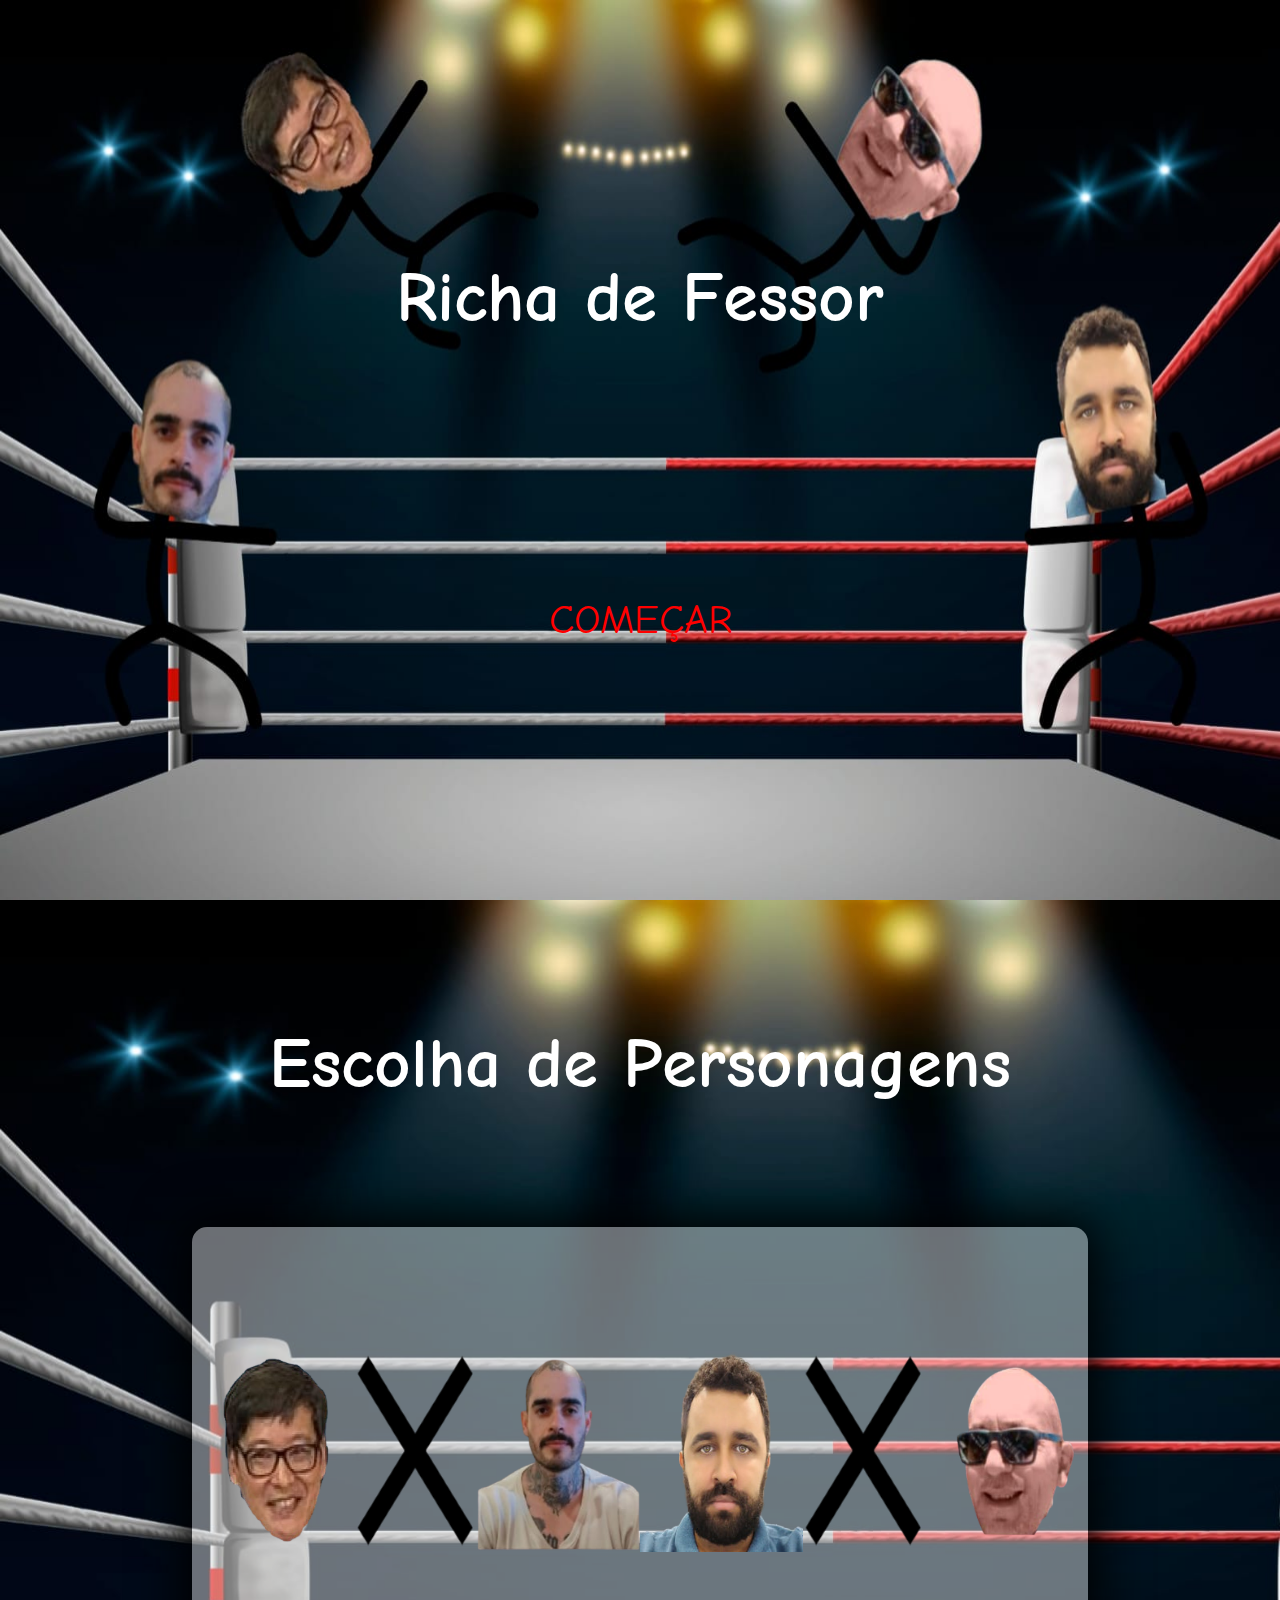
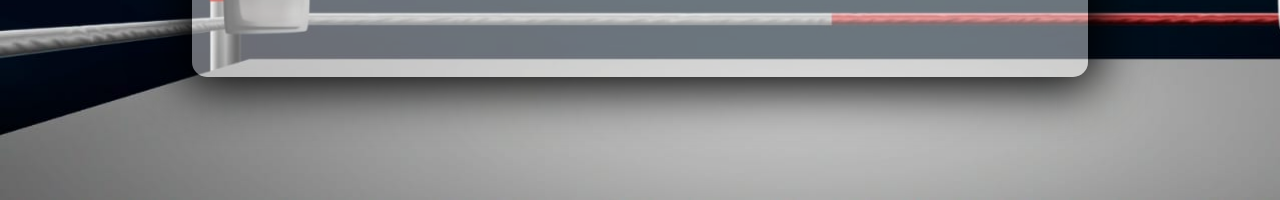
<file: index.html>
<!DOCTYPE html>
<html lang="en">
<head>
    <meta charset="UTF-8">
    <link rel="stylesheet" href="principal.css">
    <link rel="shortcut icon" href="Fotos/logo-removebg-preview.png" type="image/x-icon">
    <link rel="preconnect" href="https://fonts.googleapis.com">
    <link rel="preconnect" href="https://fonts.gstatic.com" crossorigin>
    <link href="https://fonts.googleapis.com/css2?family=Comic+Neue:wght@700&display=swap" rel="stylesheet">
    <meta name="viewport" content="width=device-width, initial-scale=1.0">
    <title>Richa de Fessor</title>
</head>
<body>
    <div class="principal">
            <h1>Richa de Fessor</h1>
        <div class="comecar">
            <a href="#secundario">COMEÇAR</a>
        </div>
    </div>
    <div class="escolhapersonagens"  id="secundario" >
        <h1>Escolha de Personagens</h1>
        <div class="personagens">
            <a href="jogovelha1.html">
                <div id="claudioxrafael" class="prs">
                    <img class="personagen" src="Fotos/claudio.png" alt="">
                    <img src="Fotos/X.png" alt="">
                    <img class="personagen" src="Fotos/rafael.png" alt="">
                </div>
            </a>
            <a href="jogovelha2.html">
                <div id="hugoxhenrique" class="prs">
                    <img class="personagen" src="Fotos/hugo.png" alt="">
                    <img src="Fotos/X.png" alt="">
                    <img class="personagen" src="Fotos/henrique.png" alt="">
                </div>
            </a>
        </div>
    </div>
</body>
</html>
</file>
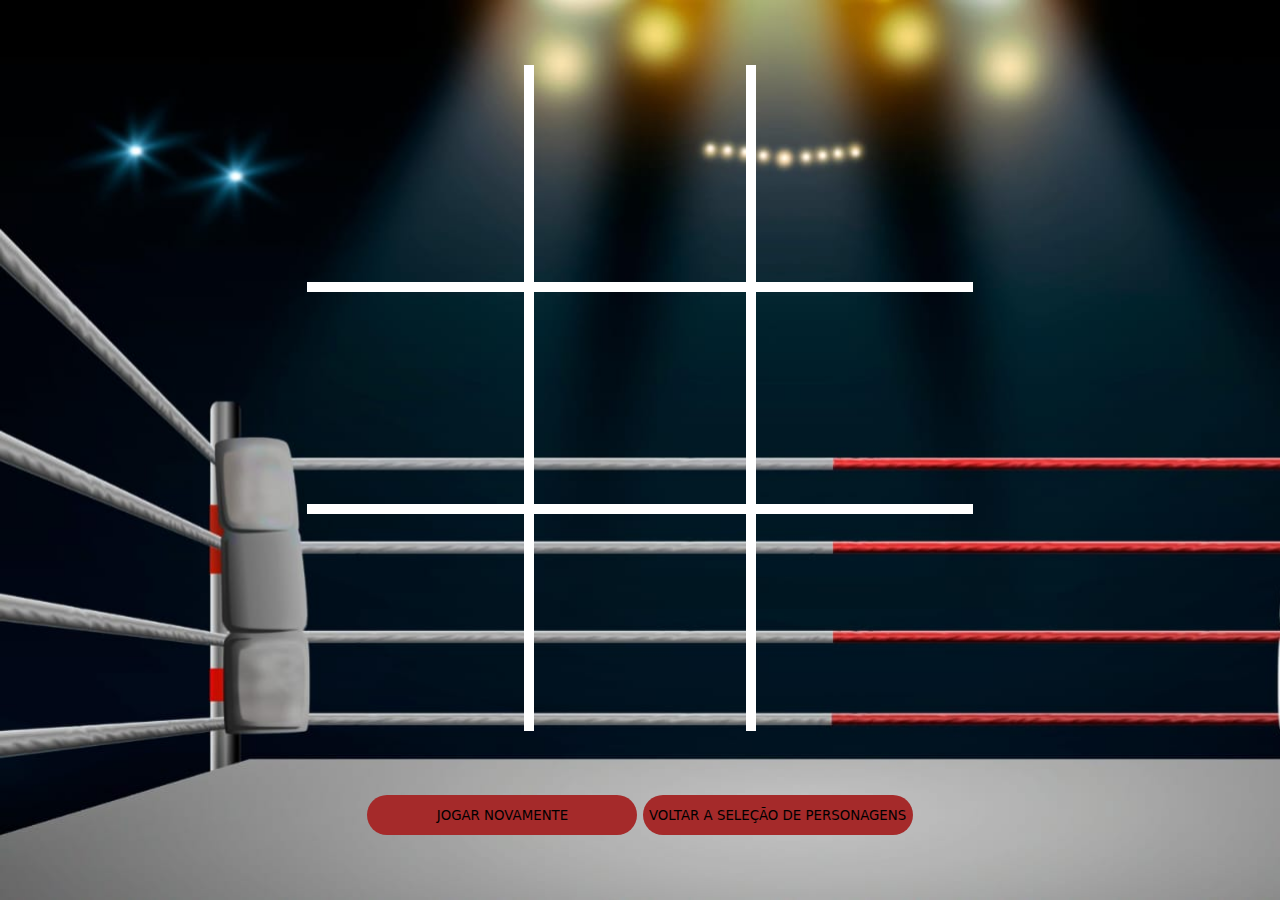
<file: jogovelha1.html>
<!DOCTYPE html>
<html lang="en">

<head>
    <meta charset="UTF-8">
    <meta name="viewport" content="width=device-width, initial-scale=1.0">
    <link rel="shortcut icon" href="Fotos/logo-removebg-preview.png" type="image/x-icon">
    <link rel="stylesheet" href="style.css">
    <script src="script.js"></script>
    <title>Rixa de Fessor</title>
</head>

<body>
    <main>
        <div class="container">
            <div class="tralha">
                <div class="campos">
                    <img src="Fotos/transp.png" id="c1" onclick="checkjogo(this.id)">
                </div>
                <div class="campos">
                    <img src="Fotos/transp.png" id="c2" onclick="checkjogo(this.id)">
                </div>
                <div class="campos">
                    <img src="Fotos/transp.png" id="c3" onclick="checkjogo(this.id)">
                </div>
                <div class="campos">
                    <img src="Fotos/transp.png" id="c4" onclick="checkjogo(this.id)">
                </div>
                <div class="campos">
                    <img src="Fotos/transp.png" id="c5" onclick="checkjogo(this.id)">
                </div>
                <div class="campos">
                    <img src="Fotos/transp.png" id="c6" onclick="checkjogo(this.id)">
                </div>  
                <div class="campos">
                    <img src="Fotos/transp.png" id="c7" onclick="checkjogo(this.id)">
                </div>
                <div class="campos">
                    <img src="Fotos/transp.png" id="c8" onclick="checkjogo(this.id)">
                </div>
                <div class="campos">
                    <img src="Fotos/transp.png" id="c9" onclick="checkjogo(this.id)">
                </div>
            </div>
        </div>
        <div class="selinho">
            <button onclick="resetGame()">JOGAR NOVAMENTE</button>
            <a href="index.html"><button>VOLTAR A SELEÇÃO DE PERSONAGENS</button></a>
        </div>
    </main>
</body>

</html>
</file>
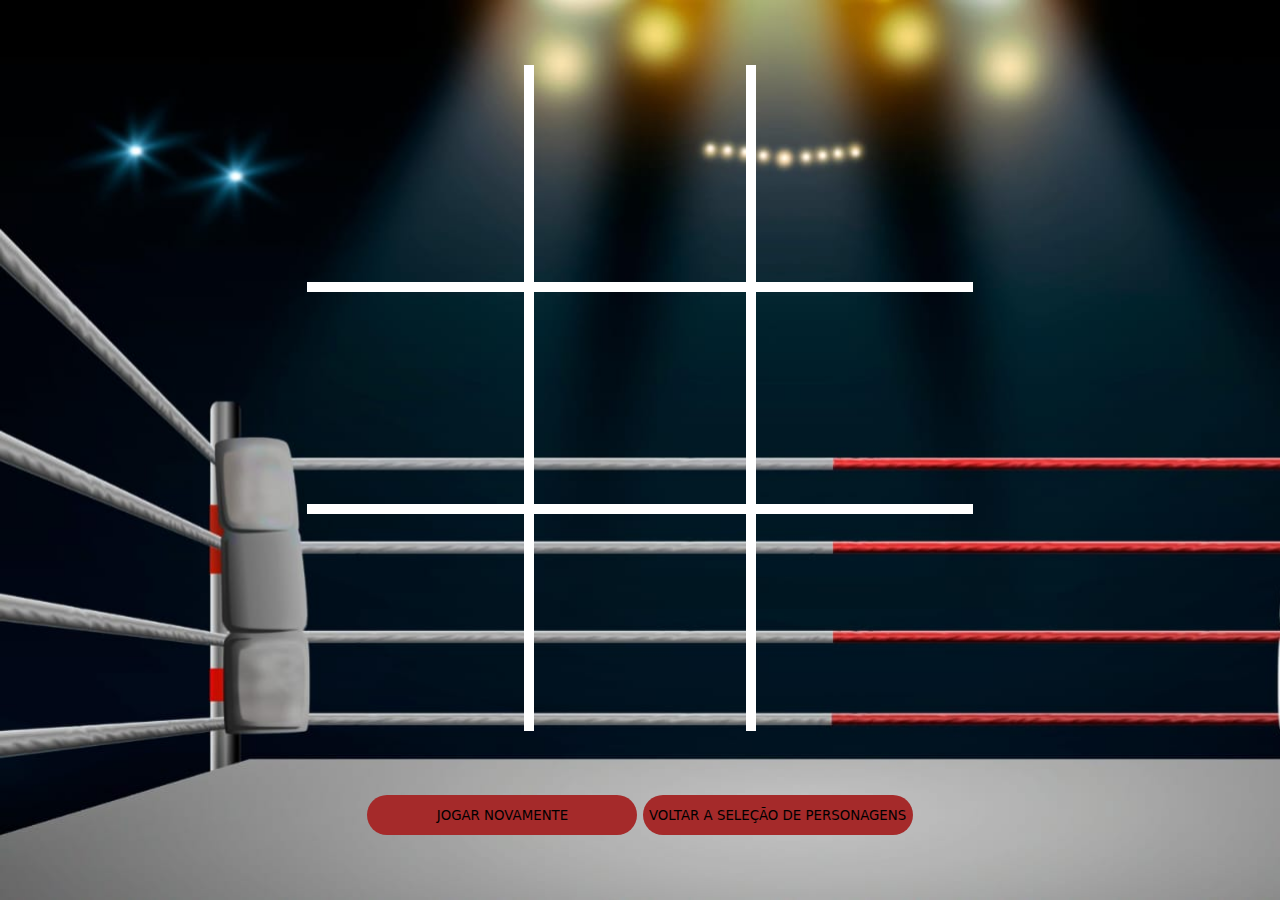
<file: jogovelha2.html>
<!DOCTYPE html>
<html lang="en">

<head>
    <meta charset="UTF-8">
    <meta name="viewport" content="width=device-width, initial-scale=1.0">
    <link rel="shortcut icon" href="Fotos/logo-removebg-preview.png" type="image/x-icon">
    <link rel="stylesheet" href="style.css">
    <script src="script1.js"></script>
    <title>Rixa de Fessor</title>
</head>

<body>
    <main>
        <div class="container">
            <div class="tralha">
                <div class="campos">
                    <img src="Fotos/transp.png" id="c1" onclick="checkjogo(this.id)">
                </div>
                <div class="campos">
                    <img src="Fotos/transp.png" id="c2" onclick="checkjogo(this.id)">
                </div>
                <div class="campos">
                    <img src="Fotos/transp.png" id="c3" onclick="checkjogo(this.id)">
                </div>
                <div class="campos">
                    <img src="Fotos/transp.png" id="c4" onclick="checkjogo(this.id)">
                </div>
                <div class="campos">
                    <img src="Fotos/transp.png" id="c5" onclick="checkjogo(this.id)">
                </div>
                <div class="campos">
                    <img src="Fotos/transp.png" id="c6" onclick="checkjogo(this.id)">
                </div>  
                <div class="campos">
                    <img src="Fotos/transp.png" id="c7" onclick="checkjogo(this.id)">
                </div>
                <div class="campos">
                    <img src="Fotos/transp.png" id="c8" onclick="checkjogo(this.id)">
                </div>
                <div class="campos">
                    <img src="Fotos/transp.png" id="c9" onclick="checkjogo(this.id)">
                </div>
            </div>
        </div>
        <div class="selinho">
            <button onclick="resetGame()">JOGAR NOVAMENTE</button>
            <a href="index.html"><button>VOLTAR A SELEÇÃO DE PERSONAGENS</button></a>
        </div>
    </main>
</body>

</html>
</file>
<file: principal.css>
@import url('https://fonts.googleapis.com/css2?family=Comic+Neue:wght@700&display=swap');

* {
    margin: 0;
    padding: 0;
    box-sizing: border-box;
    overflow: hidden;
    font-family: 'Comic Neue', cursive;
    scroll-behavior: smooth;
    color: white;
}

.principal {
    height: 100vh;
    width: 100vw;
    display: flex;
    align-items: center;
    justify-content: space-evenly;
    flex-direction: column;
    background-image: url(Fotos/backk1.jpeg);
    background-size:100% 100%;
    background-repeat: no-repeat;
}

h1{
    font-size: 71px;
}

.comecar {
    font-size: 41px;
    animation: comecar 0.6s linear infinite;
}

.comecar a {
    text-decoration: none;
    color: red;
}

@keyframes comecar {
    0% {
        transform: rotate(0deg) scale(1.07);    
    }
    80% {
        transform: rotate(0deg) scale(1.0);
    }
    100% {
        transform: rotate(0deg) scale(0.8);
    }
}

.escolhapersonagens {
    height: 100vh;
    width: 100vw;
    background-image: url(Fotos/back2.jpeg);
    background-size: cover;
    background-repeat: no-repeat;
    display: flex;
    flex-direction: column;
    align-items: center;
    justify-content: space-evenly;
}

.personagens {
    display: flex;
    height: 50vh;
    justify-content: space-between;
    align-items: center;
    width: 70vw;
    background-color: rgba(255, 255, 255, 0.418);
    box-shadow: 0px 0px 50px 10px black;
    border-radius: 15px;
}

.personagen {
    width: 200px;
    height: 200px;
}

.prs {
    display: flex;
    justify-content: space-around;
}

.prs button {
    background-color: brown;
    color: white;
    height: 30px;
    width: 200px;
    border: 10px;
    text-align: center;
}
</file>
<file: style.css>
* {
    margin: 0;
    padding: 0;
    box-sizing: border-box;
    font-family: system-ui, -apple-system, BlinkMacSystemFont, 'Segoe UI', Roboto, Oxygen, Ubuntu, Cantarell, 'Open Sans', 'Helvetica Neue', sans-serif;
}

main {
    background: url(Fotos/back2.jpeg);
    display: flex;
    flex-direction: column;
    align-items: center;
    justify-content: space-evenly ;
    background-repeat: no-repeat;
    background-size: cover;
    height: 100vh;
    width: 100vw;
}

.container {
    display: flex;
    align-items: center;
    justify-content: center;
}

.tralha {
    display: grid;
    grid-template-columns: repeat(3,auto);
}

.campos {
    width: 222px;
    height: 222px;
    border: 5px solid white;
}

.campos:nth-child(1),
.campos:nth-child(2),
.campos:nth-child(3) {
    border-top: none;
}

.campos:nth-child(1),
.campos:nth-child(4),
.campos:nth-child(7) {
    border-left: none;
}

.campos:nth-child(7),
.campos:nth-child(8),
.campos:nth-child(9) {
    border-bottom: none;
}

.campos:nth-child(3),
.campos:nth-child(6),
.campos:nth-child(9) {
    border-right: none;
}

@media only screen and (max-device-width: 375px) and (max-device-height: 1792px) {
    .tralha {
        width: 90vw;
        height: 70vh;
    }
}


.selinho  button {
    height: 40px;
    width: 270px;
    border-radius: 21px;
    background-color: brown;
    border: none;
}
</file>
